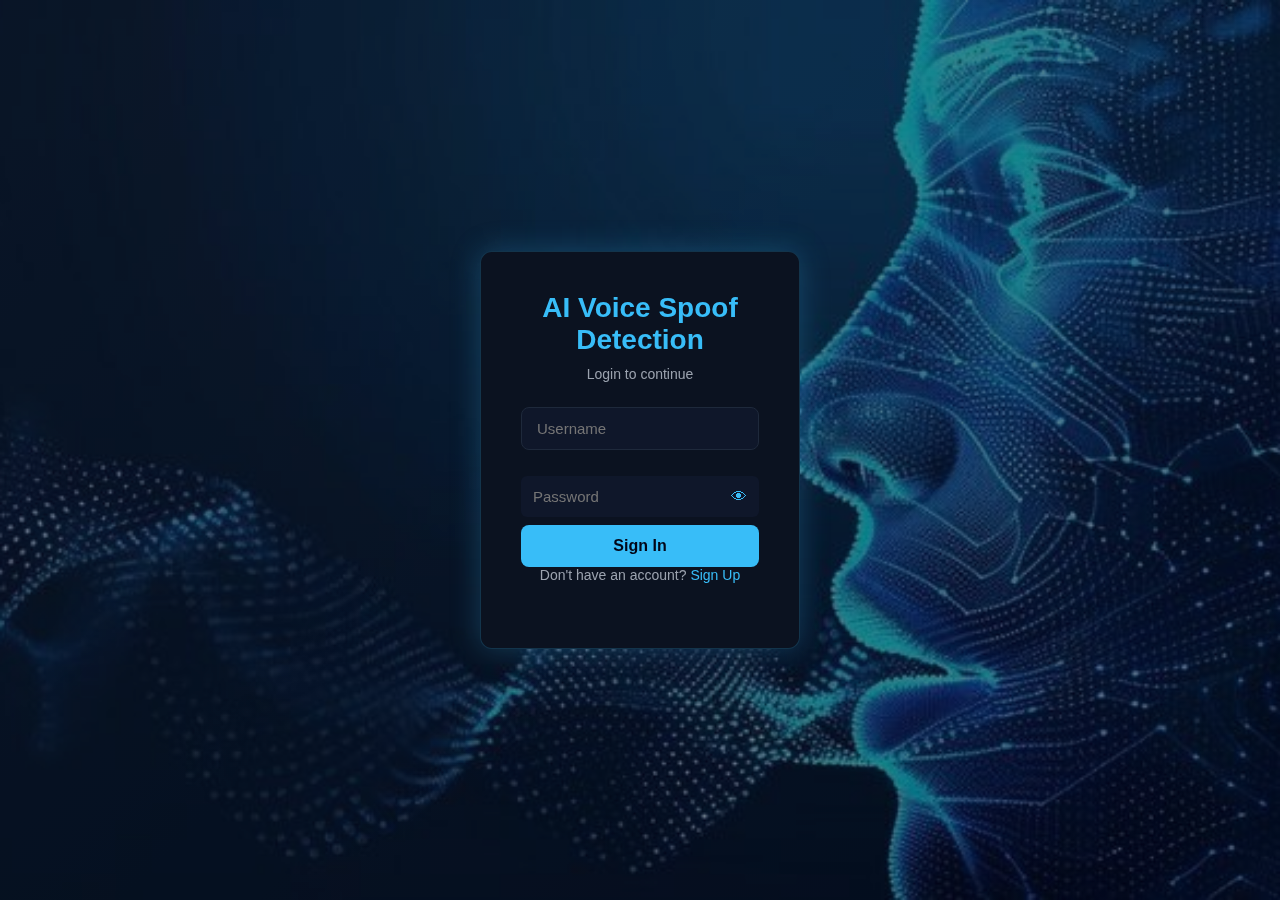
<file: index.html>
<!DOCTYPE html>
<html lang="en">
<head>
    <meta charset="UTF-8">
    <title>AI Voice Spoof Detection</title>
    <link rel="stylesheet" href="style.css">
</head>
<body>

    <script>
if(!localStorage.getItem("loggedInUser")){
    window.location.href = "login.html";
}
</script>

<header>
    <h1>AI Voice Spoof Detection System</h1>
    <nav>
        <a href="about.html">About</a>
        <a href="howitworks.html">How It Works</a>
        <a href="detect.html">Detect</a>
        <a href="contact.html">Contact</a>
        <a href="#" onclick="logoutUser()">Logout</a>
    </nav>
</header>

<main>

<p id="welcomeMsg" style="text-align:center; font-weight:bold;"></p>

<script>
window.onload = function(){
    const user = localStorage.getItem("loggedInUser");
    if(user){
        document.getElementById("welcomeMsg").innerText = "Welcome, " + user + "!";
    }
}
</script>

<section class="hero">
    <h2>Detect Spoofed Voice Calls Using AI</h2>
    <p>
        An AI-powered system to identify fake and spoofed voice calls generated
        using voice cloning and deepfake technology.
    </p>
    <a href="detect.html"><button>Get Started</button></a>
</section>

<section>
    <div class="card-container">
        <div class="card">
            <h2>Overview</h2>
            <p>
                Voice cloning and deepfake have grown exponentially in the last decade. With technological advances, 
                scamsters are also evolving and finding newer ways to lure customers. Technologies are increasingly being used
                for fraud, impersonation, and identity misuse. Our system helps detect
                manipulated or AI-generated voices to enhance user security and prevent scams.
            </p>
        </div>
    </div>
</section>

</main>

<footer>
    © 2026 AI Voice Spoof Detection Project
</footer>
<script>
function logoutUser(){
    localStorage.removeItem("loggedInUser");
    window.location.href = "login.html";
}
</script>
</body>
</html>
</file>
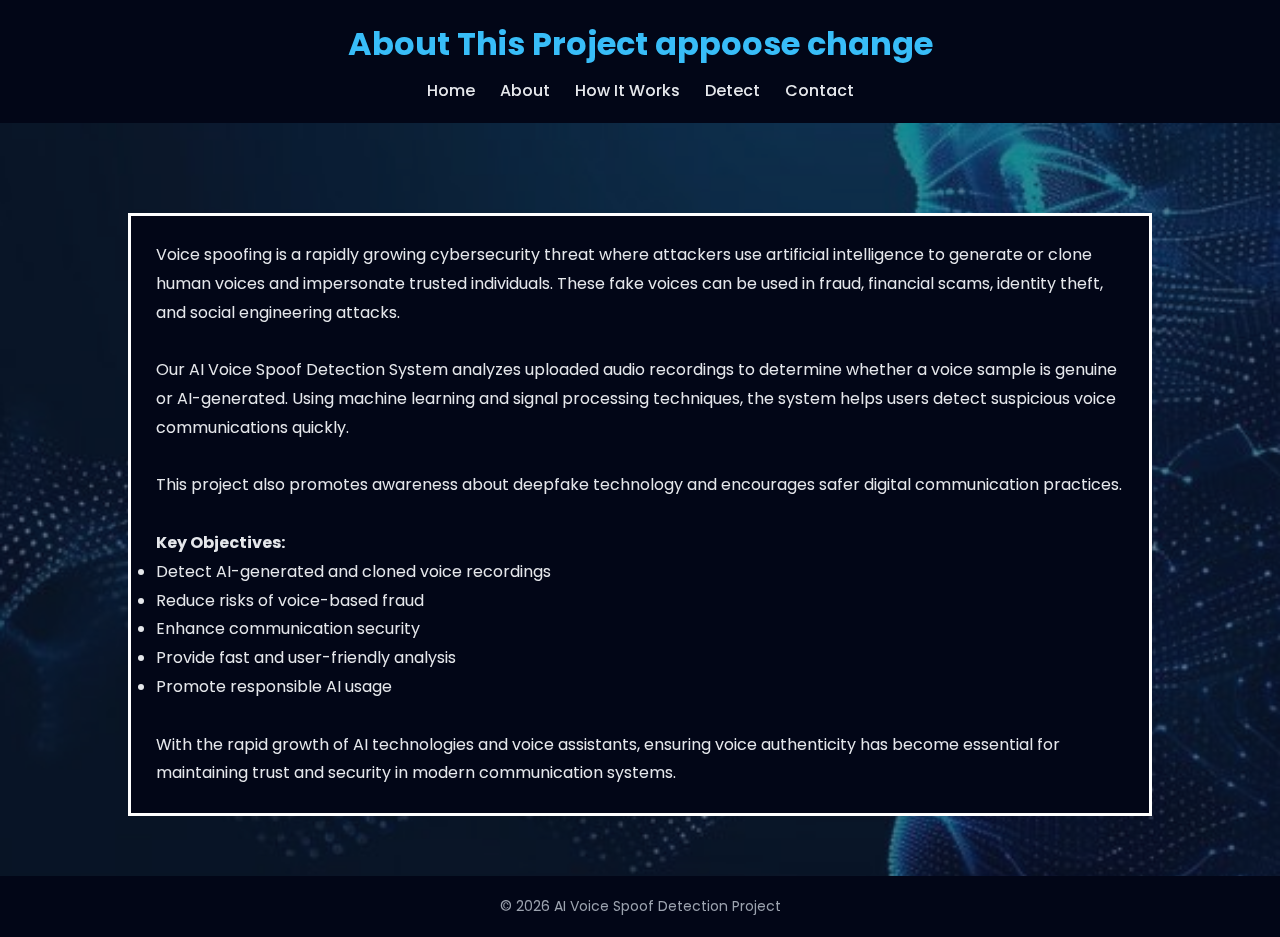
<file: about.html>
<!DOCTYPE html>
<html lang="en">
<head>
    <meta charset="UTF-8">
    <title>About - AI Voice Spoof Detection</title>
    <link rel="stylesheet" href="style.css">

    <!-- ===== About Page Table Style (Added Only For Table) ===== -->
    <style>
        .about-table {
            width: 100%;
            border: 3px solid white;
            border-collapse: collapse;
            margin-top: 30px;
            background: #020617;
            color: #e5e7eb;
        }

        .about-table td {
            border: 3px solid white;
            padding: 25px;
            line-height: 1.8;
        }
    </style>
</head>

<body>

<header>
    <h1>About This Project  appoose change</h1>

    <nav>
        <a href="index.html">Home</a>
        <a href="about.html">About</a>
        <a href="howitworks.html">How It Works</a>
        <a href="detect.html">Detect</a>
        <a href="contact.html">Contact</a>
    </nav>
</header>

<main>
<section>

<table class="about-table">
<tr>
<td>

Voice spoofing is a rapidly growing cybersecurity threat where attackers
use artificial intelligence to generate or clone human voices and
impersonate trusted individuals. These fake voices can be used in fraud,
financial scams, identity theft, and social engineering attacks.

<br><br>

Our AI Voice Spoof Detection System analyzes uploaded audio recordings
to determine whether a voice sample is genuine or AI-generated.
Using machine learning and signal processing techniques, the system
helps users detect suspicious voice communications quickly.

<br><br>

This project also promotes awareness about deepfake technology and
encourages safer digital communication practices.

<br><br>

<strong>Key Objectives:</strong>
<ul>
<li>Detect AI-generated and cloned voice recordings</li>
<li>Reduce risks of voice-based fraud</li>
<li>Enhance communication security</li>
<li>Provide fast and user-friendly analysis</li>
<li>Promote responsible AI usage</li>
</ul>

<br>

With the rapid growth of AI technologies and voice assistants,
ensuring voice authenticity has become essential for maintaining
trust and security in modern communication systems.

</td>
</tr>
</table>

</section>
</main>

<footer>
    © 2026 AI Voice Spoof Detection Project
</footer>

</body>
</html>
</file>
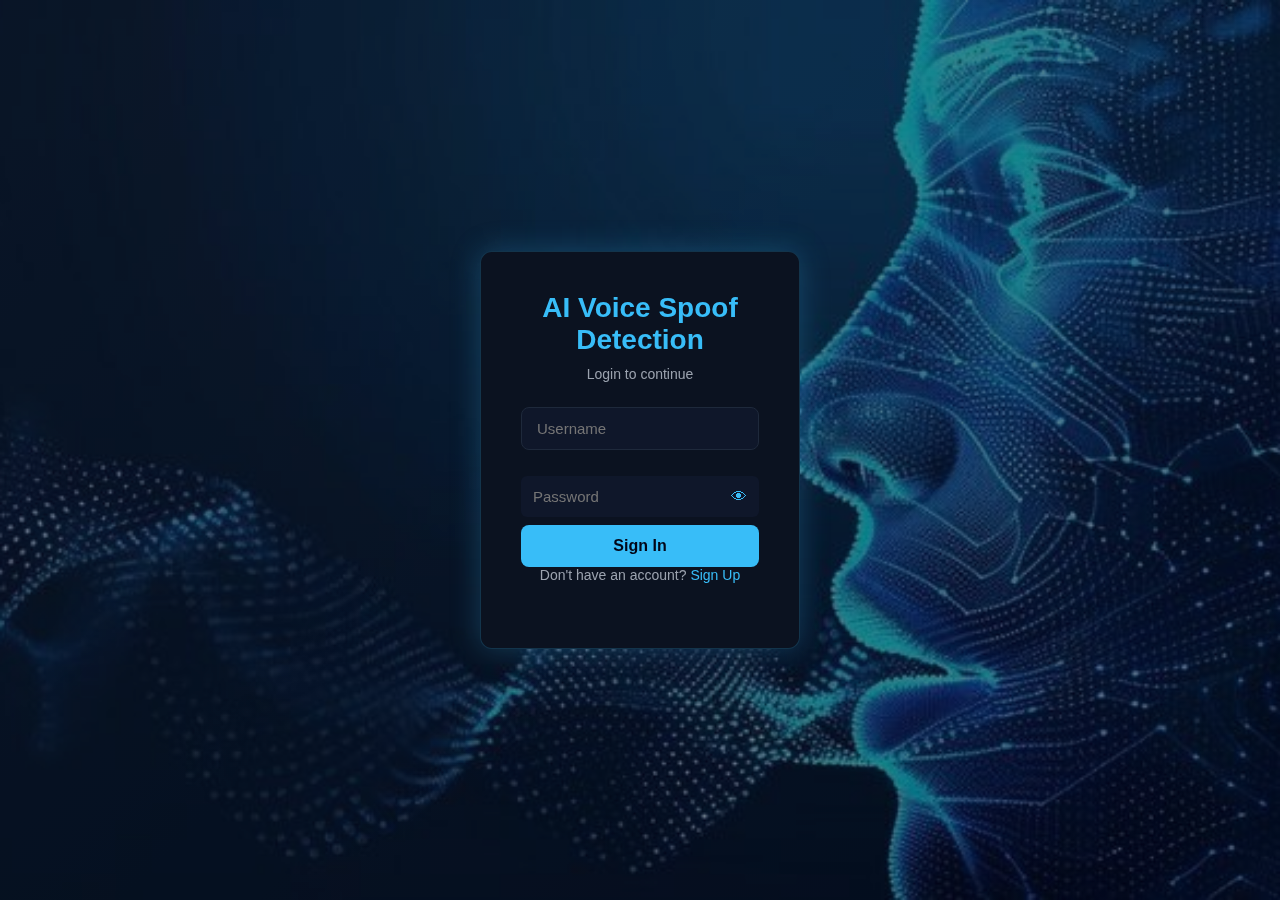
<file: contact.html>
<!DOCTYPE html>
<html lang="en">
<head>
<meta charset="UTF-8">
<title>Detect - AI Voice Spoof Detection</title>
<link rel="stylesheet" href="style.css">

<style>

/* Loading Spinner */

.spinner{
    width:40px;
    height:40px;
    border:4px solid rgba(255,255,255,0.2);
    border-top:4px solid #38bdf8;
    border-radius:50%;
    animation: spin 1s linear infinite;
    margin:15px auto;
}

@keyframes spin{
    0%{transform:rotate(0deg);}
    100%{transform:rotate(360deg);}
}

</style>

</head>

<body>

<script>
if(!localStorage.getItem("loggedInUser")){
    window.location.href = "login.html";
}
</script>

<header>
<h1>AI Voice Spoof Detection System</h1>

<nav>
<a href="index.html">Home</a>
<a href="about.html">About</a>
<a href="howitworks.html">How It Works</a>
<a href="detect.html">Detect</a>
<a href="contact.html">Contact</a>
<a href="#" onclick="logoutUser()">Logout</a>
</nav>

</header>


<main>

<section style="text-align:center; padding:60px 20px;">

<h2>Voice Spoof Detection</h2>

<p style="margin-bottom:35px;">
Upload a voice recording below to analyze whether the audio
is genuine or spoofed using our AI model.
</p>

<div class="upload-box">

<label for="audio-file" style="display:inline-block;padding:12px 22px;background:#38bdf8;color:white;border-radius:6px;cursor:pointer;margin-bottom:20px;">
Add Audio File
</label>

<input type="file" id="audio-file" accept="audio/*" style="display:none">

<br>

<button onclick="analyzeVoice()">Analyze Voice</button>

<div class="result-box" id="result-box" style="margin-top:25px;">
</div>

</div>

</section>

</main>


<script>

const fileInput=document.getElementById('audio-file');
const resultBox=document.getElementById('result-box');

/* SHOW MESSAGE AFTER AUDIO IS ADDED */

fileInput.addEventListener("change", function(){

if(fileInput.files.length>0){
resultBox.innerHTML='<p>Audio has been added.</p>';
}

});


function analyzeVoice(){

if(fileInput.files.length===0){
alert("Please upload an audio file first.");
return;
}

/* show loading spinner */

resultBox.innerHTML=`
<div class="spinner"></div>
<p><strong>Analyzing audio...</strong></p>
`;

const formData=new FormData();
formData.append("audio",fileInput.files[0]);

fetch("https://spoofy-backend-kfvk.onrender.com/detect",{
method:"POST",
body:formData
})

.then(async response=>{
if(!response.ok){
throw new Error("Server error: "+response.status);
}
return response.json();
})

.then(data=>{
if(data.result){
resultBox.innerHTML=`<p><strong>Result:</strong> ${data.result}</p>`;
}else{
resultBox.innerHTML=`<p><strong>Result:</strong> Unexpected response</p>`;
}
})

.catch(error=>{
console.error(error);
resultBox.innerHTML=`<p><strong>Result:</strong> Backend error occurred</p>`;
});

}

function logoutUser(){
localStorage.removeItem("loggedInUser");
window.location.href = "login.html";
}

</script>


<footer>
© 2026 AI Voice Spoof Detection Project
</footer>

</body>
</html>
</file>
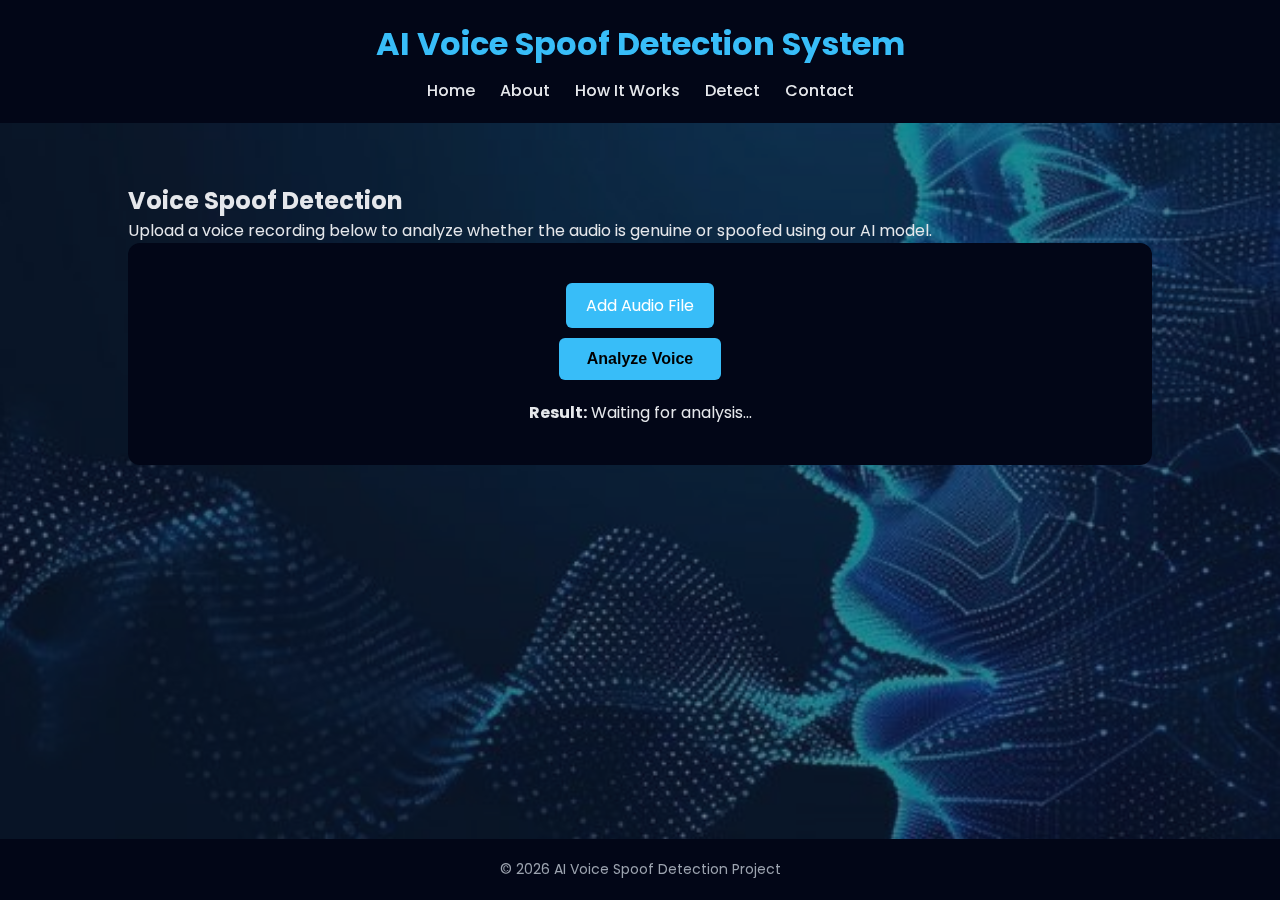
<file: detect.html>
<!DOCTYPE html>
<html lang="en">
<head>
    <meta charset="UTF-8">
    <title>Detect - AI Voice Spoof Detection</title>
    <link rel="stylesheet" href="style.css">
</head>
<body>

<header>
    <h1>AI Voice Spoof Detection System</h1>
    <nav>
    <a href="index.html">Home</a>
    <a href="about.html">About</a>
    <a href="howitworks.html">How It Works</a>
    <a href="detect.html">Detect</a>
    <a href="contact.html">Contact</a>
</nav>

</header>

<main>
<section>
    <h2>Voice Spoof Detection</h2>
    <p>
        Upload a voice recording below to analyze whether the audio
        is genuine or spoofed using our AI model.
    </p>

    <div class="upload-box">
        <label for="audio-file" style="display: inline-block; padding: 10px 20px; background: #38bdf8; color: white; border-radius: 6px; cursor: pointer; margin-bottom: 10px;">Add Audio File</label>
        <input type="file" id="audio-file" accept="audio/*" style="display: none;"><br>
        <button onclick="analyzeVoice()">Analyze Voice</button>

        <div class="result-box" id="result-box" style="margin-top: 20px;">
            <!-- Result will appear here later -->
            <p><strong>Result:</strong> Waiting for analysis...</p>
        </div>
    </div>
</section>
</main>

<script>
function analyzeVoice() {
    const fileInput = document.getElementById('audio-file');
    const resultBox = document.getElementById('result-box');

    if (!fileInput.files[0]) {
        resultBox.innerHTML = '<p><strong>Result:</strong> Please select an audio file first.</p>';
        return;
    }

    resultBox.innerHTML = '<p><strong>Result:</strong> Analyzing...</p>';

    const formData = new FormData();
    formData.append("audio", fileInput.files[0]);

    fetch("https://spoofy-backend-kfvk.onrender.com/detect", {
        method: "POST",
        body: formData
    })
    .then(response => response.json())
    .then(data => {
        resultBox.innerHTML = `<p><strong>Result:</strong> ${data.result}</p>`;
    })
    .catch(error => {
        console.error("Error:", error);
        resultBox.innerHTML = `<p><strong>Result:</strong> Error connecting to backend.</p>`;
    });
}
</script>

<footer>
    © 2026 AI Voice Spoof Detection Project
</footer>

</body>
</html>
</file>
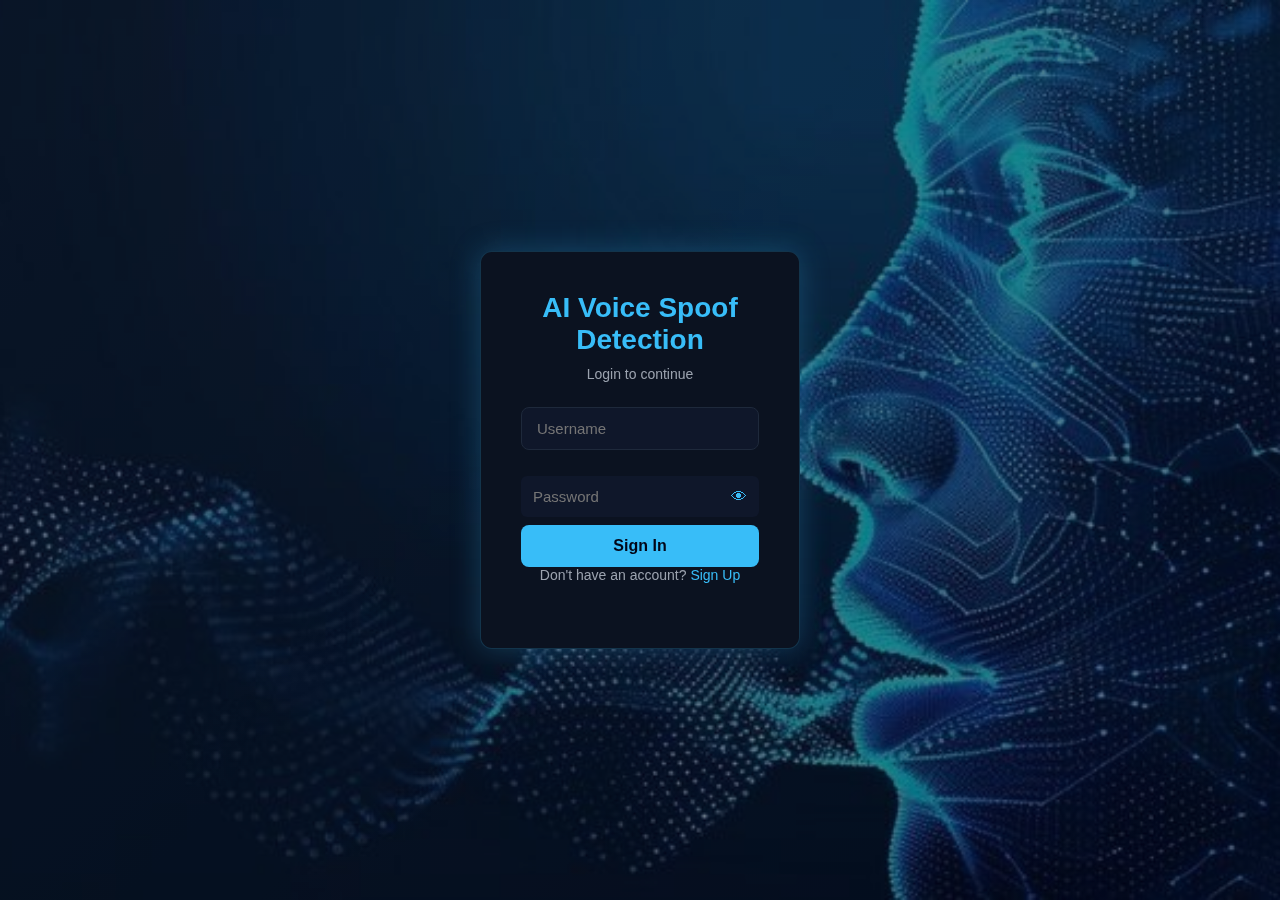
<file: home.html>
<!DOCTYPE html>
<html lang="en">
<head>
    <meta charset="UTF-8">
    <title>AI Voice Spoof Detection</title>
    <link rel="stylesheet" href="style.css">
</head>
<body>

    <script>
if(!localStorage.getItem("loggedInUser")){
    window.location.href = "login.html";
}
</script>

<header>
    <h1>AI Voice Spoof Detection System</h1>
    <nav>
        <a href="about.html">About</a>
        <a href="howitworks.html">How It Works</a>
        <a href="detect.html">Detect</a>
        <a href="contact.html">Contact</a>
        <a href="#" onclick="logoutUser()">Logout</a>
    </nav>
</header>

<main>

<p id="welcomeMsg" style="text-align:center; font-weight:bold;"></p>

<script>
window.onload = function(){
    const user = localStorage.getItem("loggedInUser");
    if(user){
        document.getElementById("welcomeMsg").innerText = "Welcome, " + user + "!";
    }
}
</script>

<section class="hero">
    <h2>Detect Spoofed Voice Calls Using AI</h2>
    <p>
        An AI-powered system to identify fake and spoofed voice calls generated
        using voice cloning and deepfake technology.
    </p>
    <a href="detect.html"><button>Get Started</button></a>
</section>

<section>
    <div class="card-container">
        <div class="card">
            <h2>Why This Project Matters</h2>
            <p>
                Voice cloning and deepfake technologies are increasingly being used
                for fraud, impersonation, and identity misuse. Our system helps detect
                manipulated or AI-generated voices to enhance user security and prevent scams.
            </p>
        </div>
    </div>
</section>

</main>

<footer>
    © 2026 AI Voice Spoof Detection Project
</footer>
<script>
function logoutUser(){
    localStorage.removeItem("loggedInUser");
    window.location.href = "login.html";
}
</script>
</body>
</html>
</file>
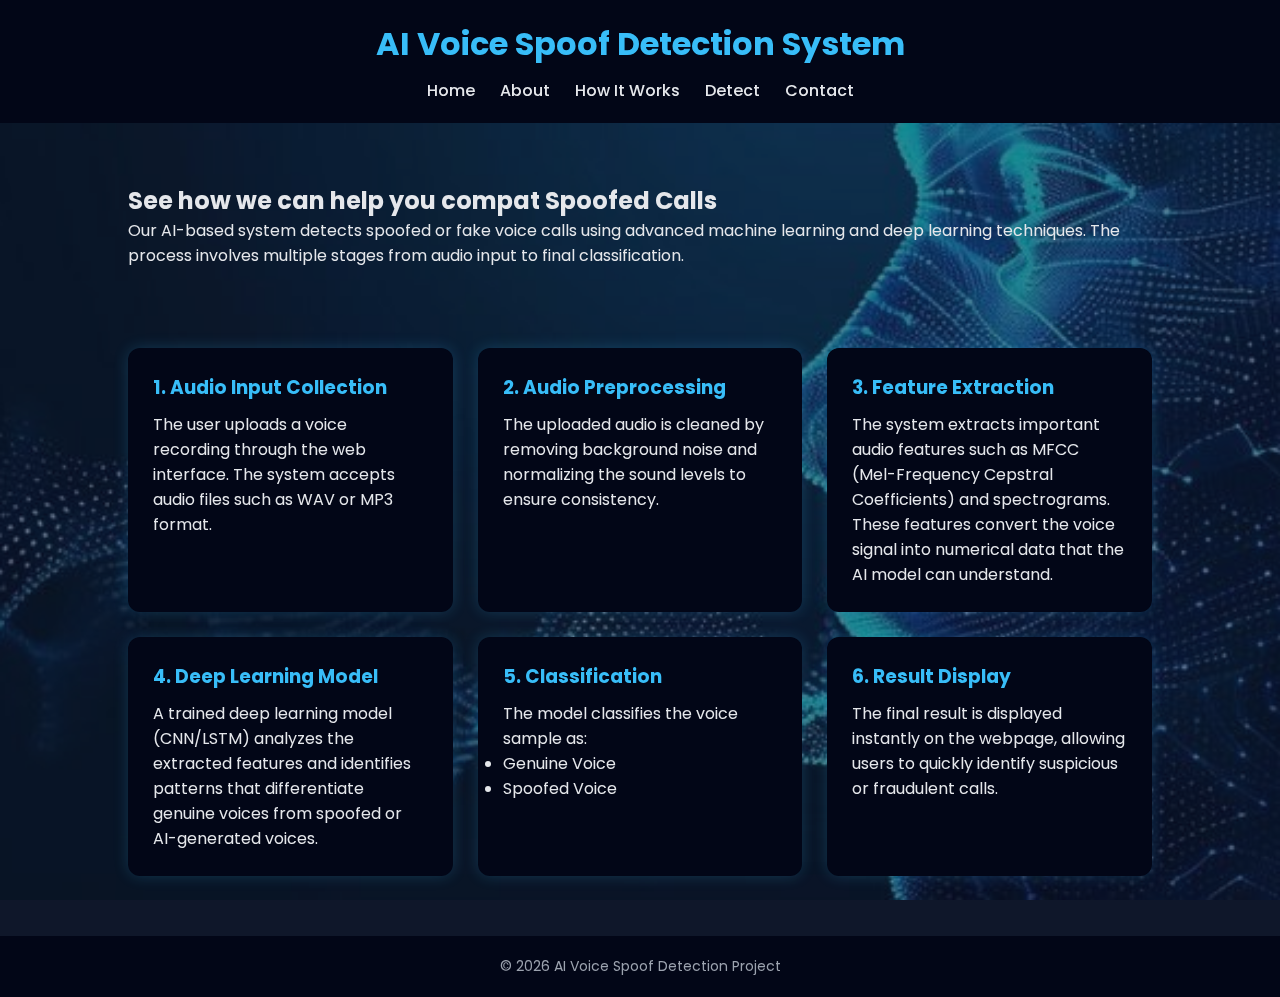
<file: howitworks.html>
<!DOCTYPE html>
<html lang="en">
<head>
    <meta charset="UTF-8">
    <title>How It Works - AI Voice Spoof Detection</title>
    <link rel="stylesheet" href="style.css">
</head>
<body>

<header>
    <h1>AI Voice Spoof Detection System</h1>
   <nav>
    <a href="index.html">Home</a>
    <a href="about.html">About</a>
    <a href="howitworks.html">How It Works</a>
    <a href="detect.html">Detect</a>
    <a href="contact.html">Contact</a>
</nav>

</header>

<main>
<section>
    <h2>See how we can help you compat Spoofed Calls</h2>
    <p>
        Our AI-based system detects spoofed or fake voice calls using advanced 
        machine learning and deep learning techniques. The process involves 
        multiple stages from audio input to final classification.
    </p>

    <br><br>

    <div class="card-container">
        <div class="card">
            <h3>1. Audio Input Collection</h3>
            <p>
                The user uploads a voice recording through the web interface. 
                The system accepts audio files such as WAV or MP3 format.
            </p>
        </div>

        <div class="card">
            <h3>2. Audio Preprocessing</h3>
            <p>
                The uploaded audio is cleaned by removing background noise 
                and normalizing the sound levels to ensure consistency.
            </p>
        </div>

        <div class="card">
            <h3>3. Feature Extraction</h3>
            <p>
                The system extracts important audio features such as 
                MFCC (Mel-Frequency Cepstral Coefficients) and spectrograms.
                These features convert the voice signal into numerical data 
                that the AI model can understand.
            </p>
        </div>

        <div class="card">
            <h3>4. Deep Learning Model</h3>
            <p>
                A trained deep learning model (CNN/LSTM) analyzes the extracted 
                features and identifies patterns that differentiate genuine 
                voices from spoofed or AI-generated voices.
            </p>
        </div>

        <div class="card">
            <h3>5. Classification</h3>
            <p>
                The model classifies the voice sample as:
                <ul>
                    <li>Genuine Voice</li>
                    <li>Spoofed Voice</li>
                </ul>
            </p>
        </div>

        <div class="card">
            <h3>6. Result Display</h3>
            <p>
                The final result is displayed instantly on the webpage, 
                allowing users to quickly identify suspicious or fraudulent calls.
            </p>
        </div>
    </div>

</section>
</main>

<footer>
    © 2026 AI Voice Spoof Detection Project
</footer>

</body>
</html>
</file>
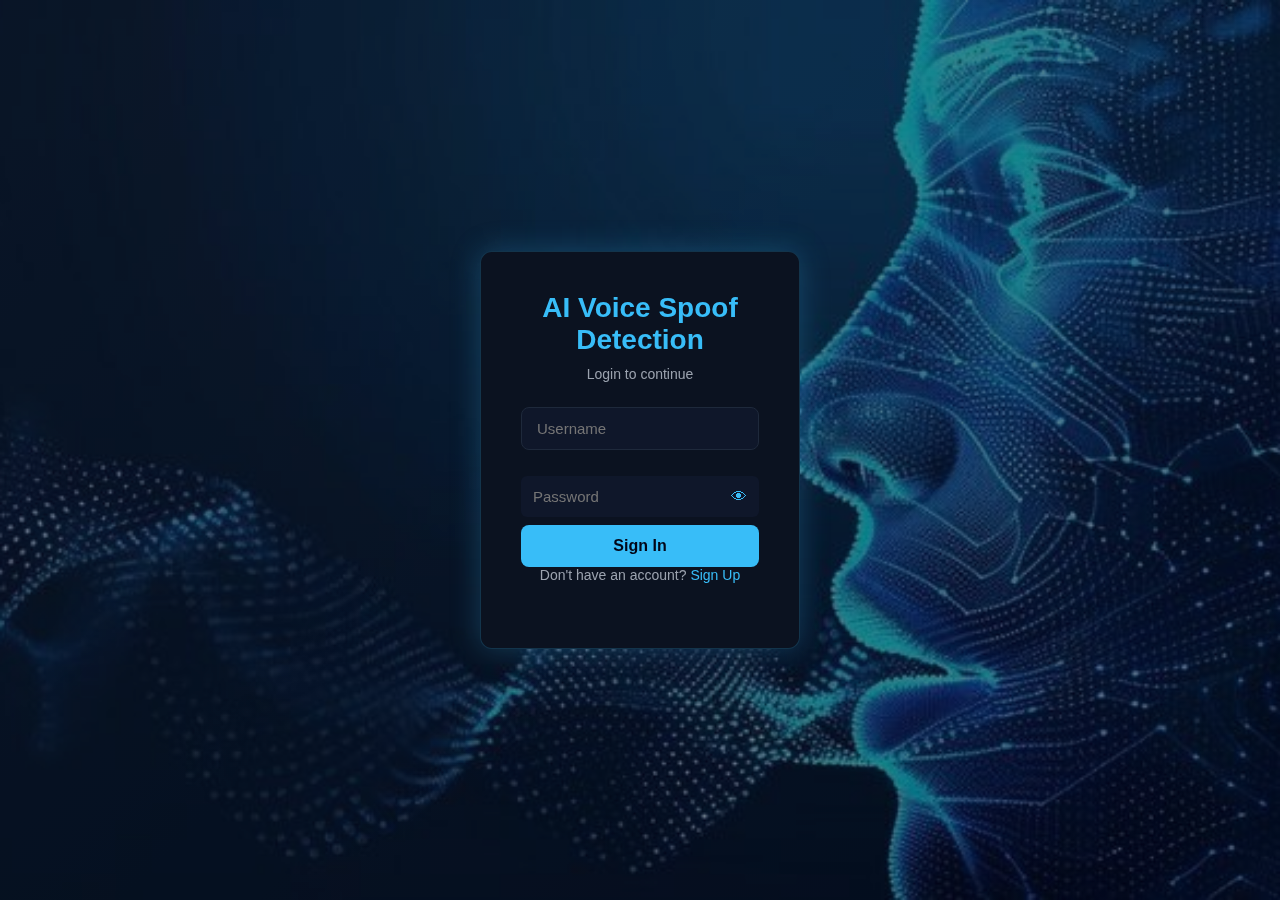
<file: login.html>
<!DOCTYPE html>
<html lang="en">
<head>
<meta charset="UTF-8">
<title>Login - AI Voice Spoof Detection</title>
<link rel="stylesheet" href="style.css">

<style>
.login-body{
    margin:0;
    font-family:Arial;
    background:linear-gradient(135deg,#0f172a,#020617);
    height:100vh;
    display:flex;
    justify-content:center;
    align-items:center;
}

.login-box{
    background:#0b1220;
    padding:40px;
    border-radius:12px;
    width:320px;
    text-align:center;
}

.password-wrapper{
    position:relative;
}

.password-wrapper input{
    width:100%;
    padding:12px;
    margin:8px 0;
    border-radius:6px;
    border:none;
}

/* RED BORDER */
.error{
    border:2px solid red !important;
}

/* GREEN BORDER */
.success{
    border:2px solid #22c55e !important;
}

.eye-icon{
    position:absolute;
    right:12px;
    top:50%;
    transform:translateY(-50%);
    cursor:pointer;
    color:#38bdf8;
}

button{
    width:100%;
    padding:12px;
    background:#38bdf8;
    border:none;
    border-radius:6px;
    font-weight:bold;
    cursor:pointer;
}

.hidden{
    display:none;
}
</style>
</head>

<body class="login-body">

<section>
<div class="login-box">

<h2 style="color:#38bdf8;">AI Voice Spoof Detection</h2>
<p id="formTitle">Login to continue</p>

<!-- LOGIN -->
<form id="loginForm" onsubmit="return loginUser()">

<input type="text" id="loginUsername"
placeholder="Username" required>

<div class="password-wrapper">
<input type="password" id="loginPassword"
placeholder="Password" required>
<span class="eye-icon"
onclick="togglePassword('loginPassword',this)">👁</span>
</div>

<button>Sign In</button>
</form>

<!-- SIGNUP -->
<form id="signupForm" class="hidden"
onsubmit="return signupUser()">

<input type="text" id="signupUsername"
placeholder="Create Username" required>

<div class="password-wrapper">
<input type="password" id="signupPassword"
placeholder="Create Password" required>
<span class="eye-icon"
onclick="togglePassword('signupPassword',this)">👁</span>
</div>

<div class="password-wrapper">
<input type="password" id="confirmPassword"
placeholder="Confirm Password" required>
<span class="eye-icon"
onclick="togglePassword('confirmPassword',this)">👁</span>
</div>

<button>Sign Up</button>
</form>

<p>
<span id="switchMessage">
Don't have an account?
</span>
<a onclick="toggleForm()" id="switchLink"
style="color:#38bdf8;cursor:pointer;">
Sign Up
</a>
</p>

</div>
</section>

<script>

/* DEFAULT ACCOUNT */
if(!localStorage.getItem("username")){
localStorage.setItem("username","admin");
localStorage.setItem("password","1234");
}

let isLogin=true;

function toggleForm(){
document.getElementById("loginForm").classList.toggle("hidden");
document.getElementById("signupForm").classList.toggle("hidden");

document.getElementById("formTitle").textContent =
isLogin?"Create a New Account":"Login to continue";

document.getElementById("switchMessage").textContent =
isLogin?"Already have an account?"
:"Don't have an account?";

document.getElementById("switchLink").textContent =
isLogin?"Sign In":"Sign Up";

isLogin=!isLogin;
}

/* SHOW/HIDE PASSWORD */
function togglePassword(id,icon){
const input=document.getElementById(id);

if(input.type==="password"){
input.type="text";
icon.textContent="🙈";
}else{
input.type="password";
icon.textContent="👁";
}
}

/* PASSWORD MATCH VALIDATION */
const pass=document.getElementById("signupPassword");
const confirmPass=document.getElementById("confirmPassword");

confirmPass.addEventListener("input",()=>{

confirmPass.classList.remove("error","success");

if(confirmPass.value==="") return;

if(confirmPass.value===pass.value){
confirmPass.classList.add("success");
}else{
confirmPass.classList.add("error");
}

});

/* SIGNUP */
function signupUser(){

if(pass.value!==confirmPass.value){
confirmPass.classList.add("error");
alert("Passwords do not match!");
return false;
}

localStorage.setItem(
"username",
document.getElementById("signupUsername").value
);

localStorage.setItem("password",pass.value);

alert("Account created successfully!");
toggleForm();
return false;
}

/* LOGIN */
function loginUser(){

const user=
document.getElementById("loginUsername").value;

const password=
document.getElementById("loginPassword").value;

if(
user===localStorage.getItem("username") &&
password===localStorage.getItem("password")
){
localStorage.setItem("loggedInUser",user);
window.location.href="index.html";
}
else{
alert("Invalid username or password");
}

return false;
}

</script>

</body>
</html>
</file>
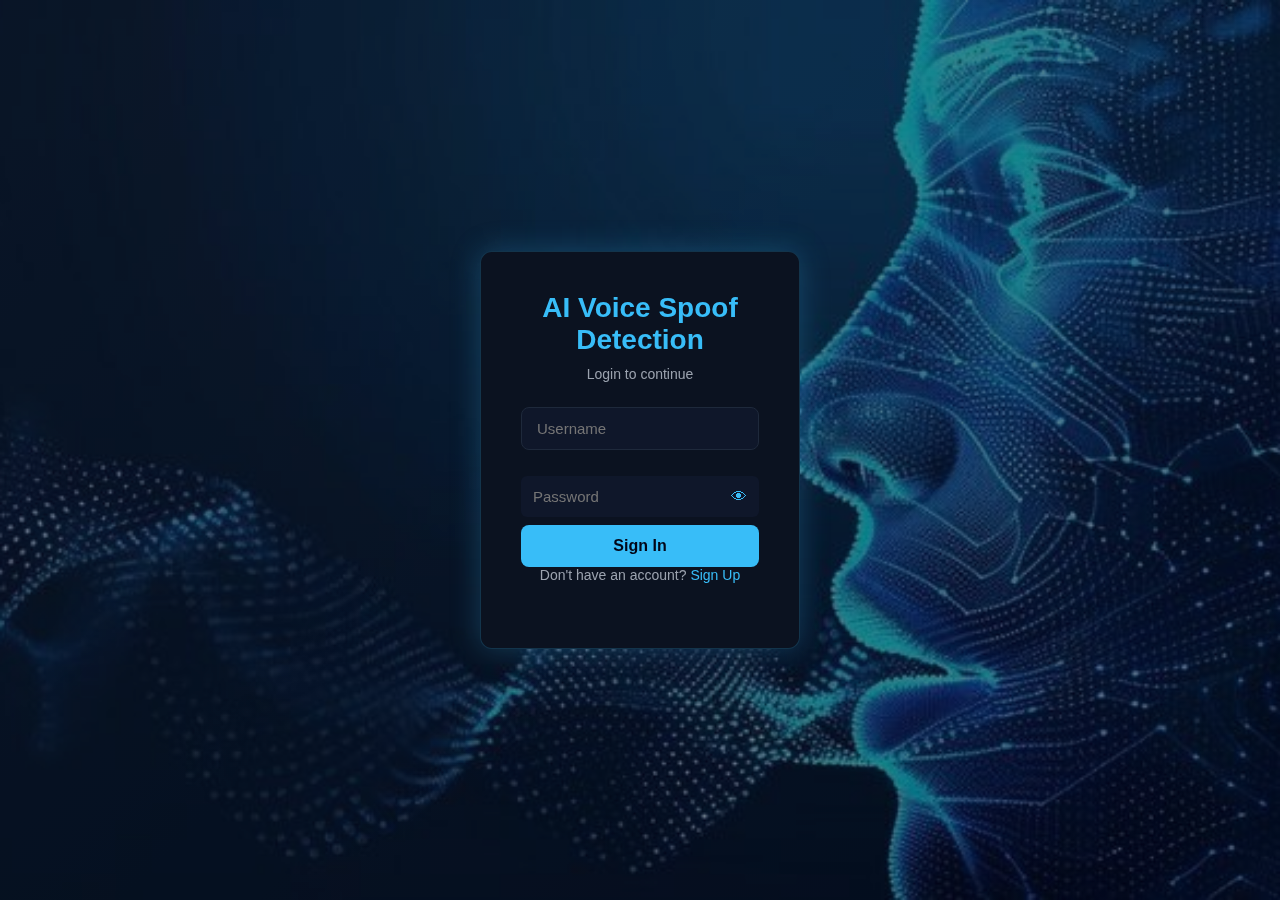
<file: sms.html>
<!DOCTYPE html>
<html lang="en">
<head>
<meta charset="UTF-8">
<title>SMS Check - AI Security</title>
<link rel="stylesheet" href="style.css">

<style>
textarea{
    width:320px;
    padding:12px;
    border-radius:6px;
}

button{
    padding:10px 20px;
    background:#38bdf8;
    border:none;
    color:white;
    border-radius:6px;
    cursor:pointer;
}

/* Spinner */
.spinner{
    width:40px;
    height:40px;
    border:4px solid rgba(255,255,255,0.2);
    border-top:4px solid #38bdf8;
    border-radius:50%;
    animation: spin 1s linear infinite;
    margin:15px auto;
}

@keyframes spin{
    0%{transform:rotate(0deg);}
    100%{transform:rotate(360deg);}
}
</style>

</head>

<body>

<script>
if(!localStorage.getItem("loggedInUser")){
    window.location.href = "login.html";
}
</script>

<header>
<h1>AI Security System</h1>

<nav>
<a href="index.html">Home</a>
<a href="detect.html">Voice Detect</a>
<a href="sms.html">SMS Check</a>
<a href="contact.html">Contact</a>
<a href="#" onclick="logoutUser()">Logout</a>
</nav>

</header>

<main>

<section style="text-align:center; padding:60px 20px;">

<h2>SMS / Link Phishing Detection</h2>

<p style="margin-bottom:30px;">
Paste a suspicious SMS or link to check if it's safe or phishing.
</p>

<textarea id="sms-input" rows="4" placeholder="Paste message or link here..."></textarea>

<br><br>

<button onclick="checkSMS()">Check Now</button>

<div id="result-box" style="margin-top:25px;"></div>

</section>

</main>

<footer>
© 2026 AI Voice Spoof Detection Project
</footer>

<script>

function checkSMS(){

const input = document.getElementById("sms-input").value;
const resultBox = document.getElementById("result-box");

if(!input){
alert("Please enter a message or link.");
return;
}

/* loading */
resultBox.innerHTML = `
<div class="spinner"></div>
<p><strong>Analyzing...</strong></p>
`;

fetch("https://spoofy-backend-kfvk.onrender.com/check-sms",{
method:"POST",
headers:{
"Content-Type":"application/json"
},
body: JSON.stringify({ text: input })
})

.then(res => res.json())
.then(data=>{
resultBox.innerHTML = `<p><strong>Result:</strong> ${data.result}</p>`;
})
.catch(()=>{
resultBox.innerHTML = `<p><strong>Error checking message</strong></p>`;
});

}

function logoutUser(){
localStorage.removeItem("loggedInUser");
window.location.href = "login.html";
}

</script>

</body>
</html>
</file>
<file: style.css>
@import url('https://fonts.googleapis.com/css2?family=Poppins:wght@300;400;500;600;700&display=swap');



html, body {
    height: 100%;
}

body {
    display: flex;
    flex-direction: column;
    min-height: 100vh;
}

main {
    flex: 1;
}

* {
    margin: 0;
    padding: 0;
    box-sizing: border-box;
}

body {
    font-family: 'Poppins', sans-serif;
    background: #0f172a;
    color: #e5e7eb;
}

/* Header */
header {
    background: #020617;
    padding: 20px;
    text-align: center;
}

header h1 {
    color: #38bdf8;
}

nav {
    margin-top: 10px;
    display: flex;
    justify-content: center;
    gap: 25px;
}

nav a {
    color: #e5e7eb;
    text-decoration: none;
    font-weight: 500;
}

nav a:hover {
    color: #38bdf8;
}

/* Sections */
section {
    padding: 60px 10%;
}

.hero {
    text-align: center;
}

.hero h2 {
    font-size: 36px;
    color: #38bdf8;
    margin-bottom: 15px;
}

.hero p {
    font-size: 18px;
    max-width: 750px;
    margin: auto;
}

/* Cards */
.card-container {
    display: grid;
    grid-template-columns: repeat(auto-fit, minmax(250px, 1fr));
    gap: 25px;
    margin-top: 30px;
}

.card {
    background: #020617;
    padding: 25px;
    border-radius: 12px;
    box-shadow: 0 0 15px rgba(56,189,248,0.2);
}

.card h3 {
    color: #38bdf8;
    margin-bottom: 10px;
}

/* Upload */
.upload-box {
    background: #020617;
    padding: 40px;
    border-radius: 12px;
    text-align: center;
}

input[type="file"] {
    margin: 20px 0;
    padding: 10px;
}

button {
    background: #38bdf8;
    border: none;
    padding: 12px 28px;
    font-size: 16px;
    border-radius: 6px;
    cursor: pointer;
    font-weight: 600;
}

button:hover {
    background: #0ea5e9;
}

/* Footer */
footer {
    background: #020617;
    text-align: center;
    padding: 20px;
    font-size: 14px;
    color: #9ca3af;
}
/* Login Page Full Design */
.login-body {
    font-family: 'Poppins', sans-serif;
    background: linear-gradient(135deg, #020617, #0f172a);
    margin: 0;
    height: 100vh;
}

/* Center the login box */
.login-section {
    display: flex;
    justify-content: center;
    align-items: center;
    height: 100vh;
}

/* Login Card */
.login-box {
    background: #020617;
    padding: 45px 40px;
    border-radius: 15px;
    width: 100%;
    max-width: 380px;
    text-align: center;
    box-shadow: 0 0 30px rgba(56, 189, 248, 0.25);
    border: 1px solid rgba(56, 189, 248, 0.2);
}

/* Title */
.login-box h2 {
    color: #38bdf8;
    margin-bottom: 10px;
    font-size: 28px;
}

/* Subtitle */
.login-box p {
    color: #9ca3af;
    margin-bottom: 25px;
    font-size: 14px;
}

/* Input Fields */
.login-box input {
    width: 100%;
    padding: 12px 15px;
    margin-bottom: 18px;
    border-radius: 8px;
    border: 1px solid #1e293b;
    background: #0f172a;
    color: #e5e7eb;
    font-size: 15px;
    transition: 0.3s;
}

/* Input focus glow */
.login-box input:focus {
    border-color: #38bdf8;
    box-shadow: 0 0 10px rgba(56, 189, 248, 0.4);
    outline: none;
}

/* Button */
.login-box button {
    width: 100%;
    padding: 12px;
    background: #38bdf8;
    border: none;
    border-radius: 8px;
    font-size: 16px;
    font-weight: 600;
    color: #020617;
    cursor: pointer;
    transition: 0.3s ease;
}

/* Button hover */
.login-box button:hover {
    background: #0ea5e9;
    transform: translateY(-2px);
    box-shadow: 0 5px 15px rgba(14, 165, 233, 0.4);
}

/* GLOBAL BACKGROUND IMAGE OVERLAY */
body::before {
    content: "";
    position: fixed;
    top: 0;
    left: 0;
    width: 100%;
    height: 100%;

    background: url("bg.jpeg") no-repeat center center/cover;

    opacity: 0.50;   /* adjust 0.1 - 0.3 depending on visibility */

    z-index: -1;
    pointer-events: none;
}
</file>
